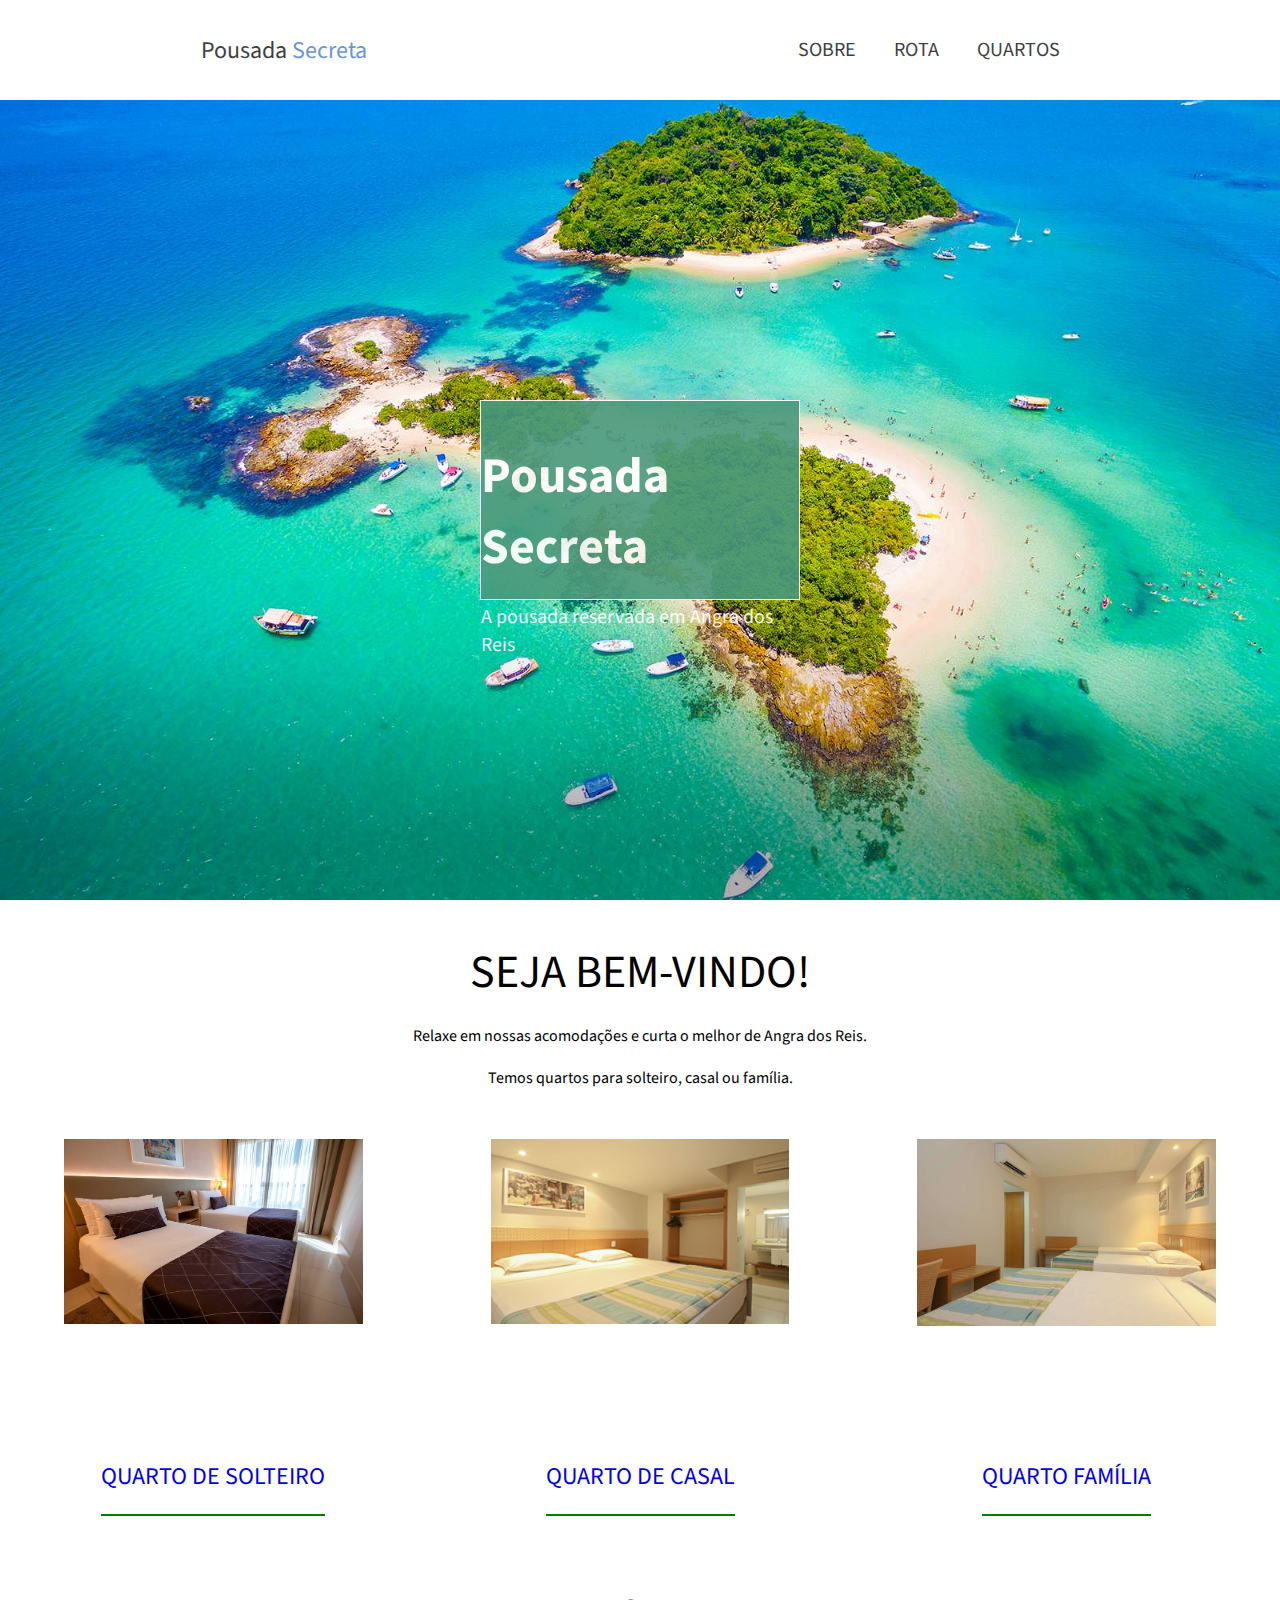
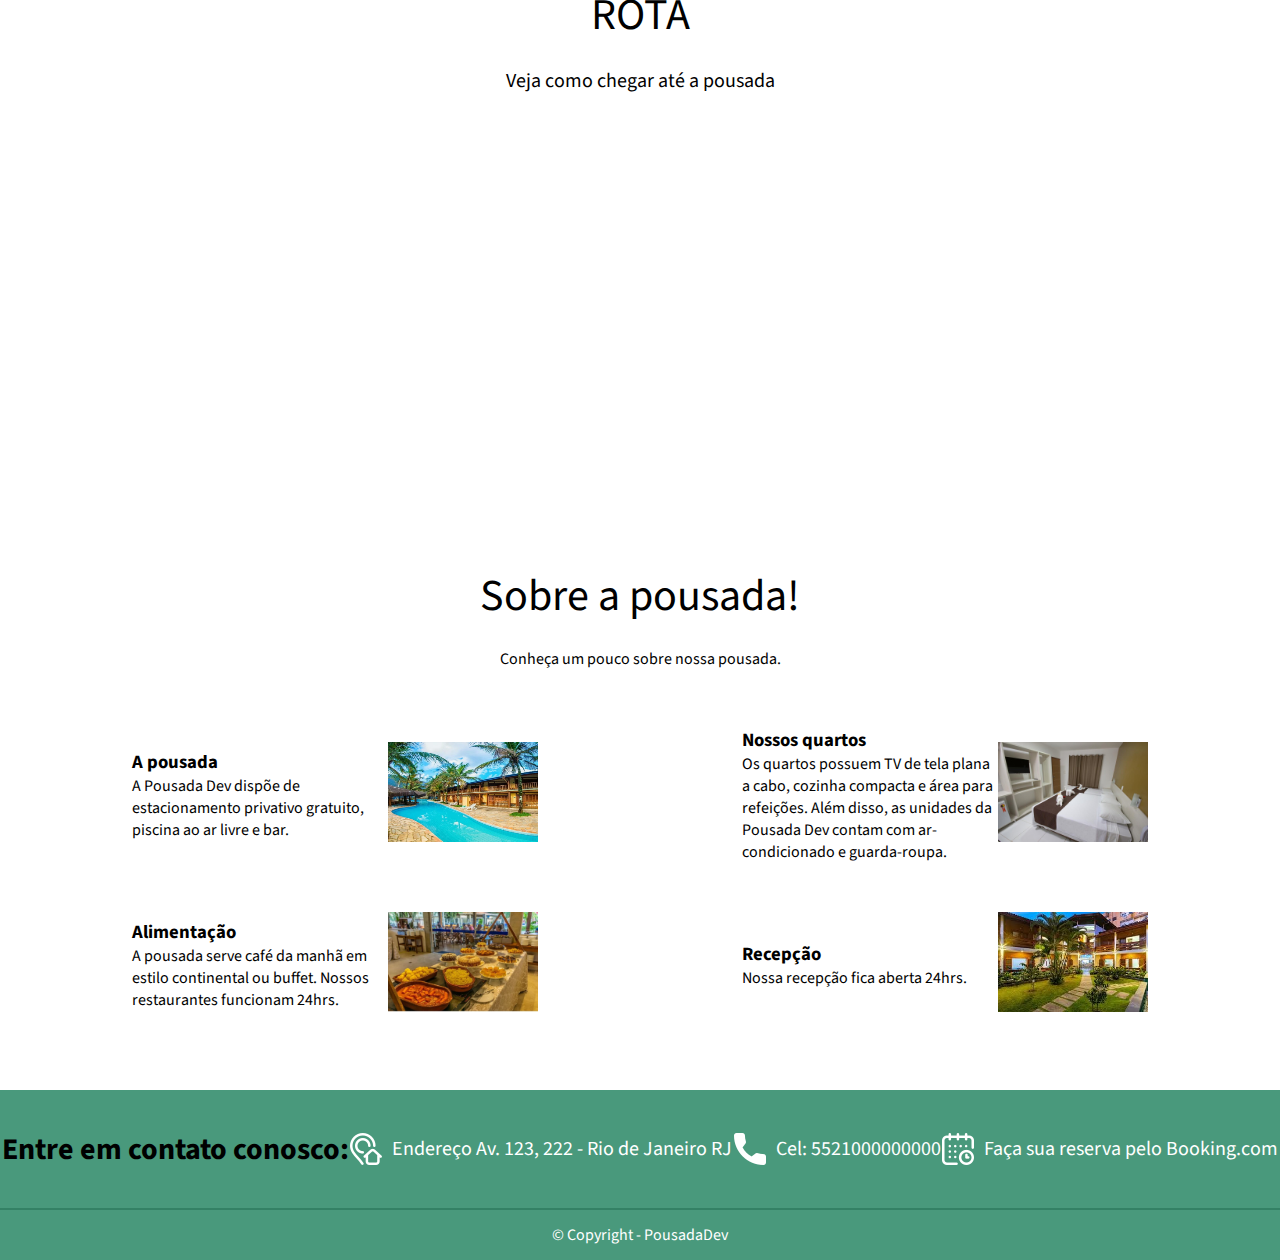
<file: index.html>
<!DOCTYPE html>
<html lang="pt-br">
<head>
    <meta charset="UTF-8">
    <meta http-equiv="X-UA-Compatible" content="IE=edge">
    <meta name="viewport" content="width=device-width, initial-scale=1.0">
    <link href="https://fonts.googleapis.com/css2?family=Source+Sans+Pro:ital,wght@0,200;0,300;0,400;0,600;0,700;0,900;1,200;1,300;1,400;1,600;1,700;1,900&display=swap" rel="stylesheet">
    <link rel="stylesheet" href="estilo-home.css">
    <title>Pousada Secreta - Home</title>
</head>
<body>
    <div class="topo">
        <div class="logo">
            <a href="#home">Pousada <span>Secreta</span></a>
        </div>
        <div id="home" class="links-topo">
            <a href="#sobre">SOBRE</a>
            <a href="#rota">ROTA</a>
            <a href="./quartos.html">QUARTOS</a>
        </div>
    </div>
    <div class="banner">
        <div class="banner-logo">
            <h1>Pousada Secreta</h1>
            <p>A pousada reservada em Angra dos Reis</p>
        </div>
    </div>
    <div class="boas-vindas">
        <div class="boas-vindas-texto">
            <h2>SEJA BEM-VINDO!</h2>
            <p>Relaxe em nossas acomodações e curta o melhor de Angra dos Reis.</p>
            <p>Temos quartos para solteiro, casal ou família.</p>
        </div>
    </div>    
    <div class="imagens-quartos">
        <div class="card-quartos">
            <div class="img-quartos">
                <img src="./imagens/quarto-solteiro1.jpg" alt="quarto-solteiro1">
            </div>
            <div class="texto-card">
                <a href="./quartos.html">QUARTO DE SOLTEIRO</a>
            </div>
        </div>
        <div class="card-quartos">
            <div class="img-quartos">
                <img src="./imagens/quarto-casal1.jpg" alt="quarto-casal1">
            </div>
            <div class="texto-card">
                <a href="./quartos.html">QUARTO DE CASAL</a>
            </div>
        </div>
        <div class="card-quartos">
            <div class="img-quartos">
                <img src="./imagens/quarto-familia1.jpg" alt="quarto-familia1">
             </div>
            <div class="texto-card">
                <a href="./quartos.html">QUARTO FAMÍLIA</a>
            </div>
        </div>
    </div>
    <div id="rota" class="rota">
        <h2>ROTA</h2>
        <p>Veja como chegar até a pousada</p>
        <iframe src="https://www.google.com/maps/embed?pb=!1m14!1m8!1m3!1d14692.471710812997!2d-43.3641911!3d-22.9826906!3m2!1i1024!2i768!4f13.1!3m3!1m2!1s0x0%3A0x539cb07246f0e38d!2sVia%20Parque%20Shopping!5e0!3m2!1spt-BR!2sbr!4v1612707978931!5m2!1spt-BR!2sbr" width="100%" height="350" frameborder="0" style="border: 0" allowfullscreen></iframe>
    </div>  
    <div id="sobre" class="sobre">
        <h2>Sobre a pousada!</h2>
        <p>Conheça um pouco sobre nossa pousada.</p>
    </div>
    <div class="sobre-geral">
        <div class="container">
            <div class="container-info">
                <h3>A pousada</h3>
                <p>A Pousada Dev dispõe de estacionamento privativo gratuito, piscina ao ar livre e bar.</p>
            </div>
            <div class="container-img">
                <img src="./imagens/img1.jpg" alt="img1">
            </div>
        </div>
        <div class="container">
            <div class="container-info">
                <h3>Nossos quartos</h3>
                <p>Os quartos possuem TV de tela plana a cabo, cozinha compacta e área para refeições.
                     Além disso, as unidades da Pousada Dev contam com ar-condicionado e guarda-roupa.</p>
            </div>
            <div class="container-img">
                <img src="./imagens/img2.jpg" alt="img2">
            </div>
        </div><div class="container">
            <div class="container-info">
                <h3>Alimentação</h3>
                <p>A pousada serve café da manhã em estilo continental ou buffet.
                    Nossos restaurantes funcionam 24hrs.</p>
            </div>
            <div class="container-img">
                <img src="./imagens/img3.jpg" alt="img3">
            </div>
        </div>
        <div class="container">
            <div class="container-info">
                <h3>Recepção</h3>
                <p>Nossa recepção fica aberta 24hrs.</p>
            </div>
            <div class="container-img">
                <img src="./imagens/img5.jpg" alt="img5">
            </div>
        </div>
    </div>
    <div class="rodape">
        <h4>Entre em contato conosco:</h4>
        <div class="rodape-contatos">
            <img src="./imagens/icones/endereco.png" alt="icone-endereço">
            <a href="">Endereço Av. 123, 222 - Rio de Janeiro RJ</a>
        </div>
        <div class="rodape-contatos">
            <img src="./imagens/icones/telefone.png" alt="icone-telefone">
            <p>Cel: 5521000000000</p>
        </div>
        <div class="rodape-contatos">
            <img src="./imagens/icones/calendario.png" alt="icone-calendario">
            <a href="">Faça sua reserva pelo Booking.com</a>
        </div>
    </div>    
    <div class="autoria">
        <p>© Copyright - PousadaDev</p>
    </div>
</body>
</html>
</file>
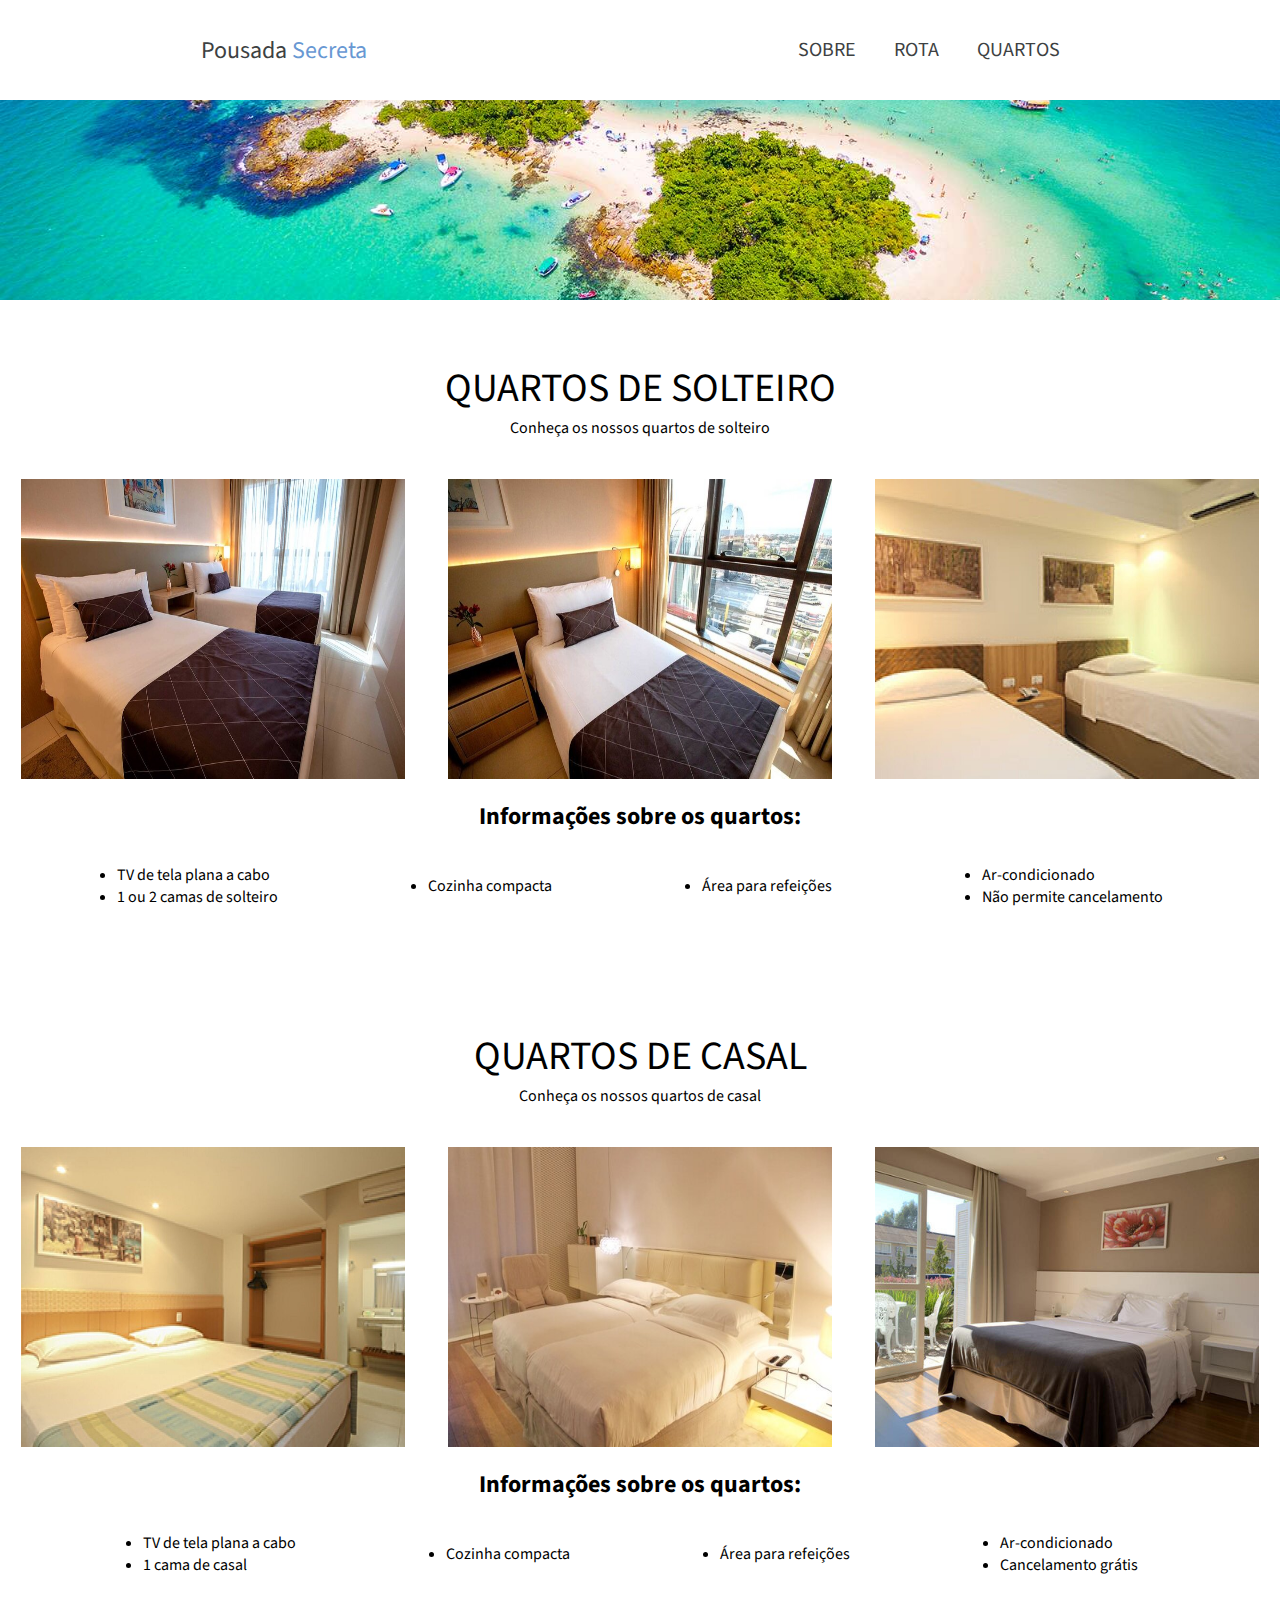
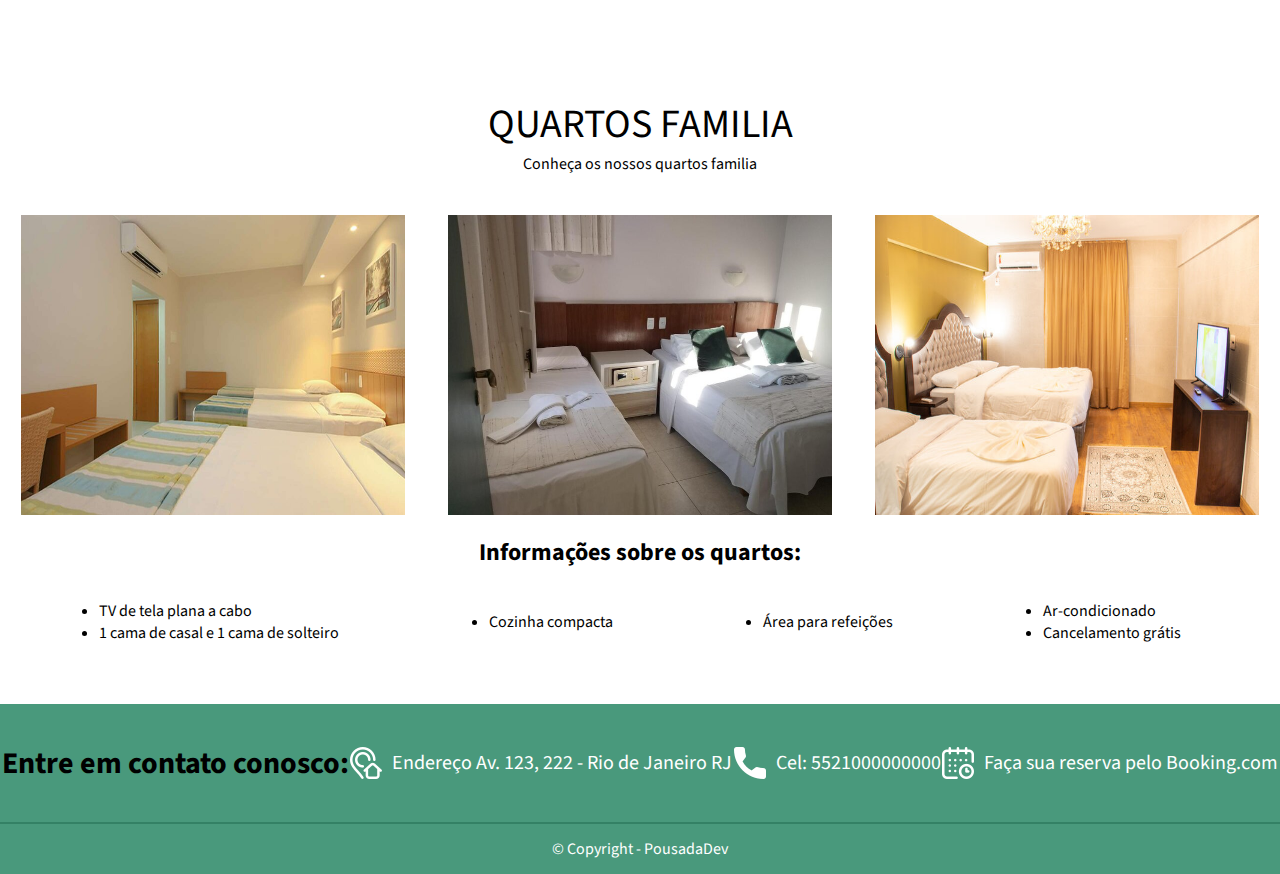
<file: quartos.html>
<!DOCTYPE html>
<html lang="pt-br">
<head>
    <meta charset="UTF-8">
    <meta http-equiv="X-UA-Compatible" content="IE=edge">
    <meta name="viewport" content="width=device-width, initial-scale=1.0">
    <link href="https://fonts.googleapis.com/css2?family=Source+Sans+Pro:ital,wght@0,200;0,300;0,400;0,600;0,700;0,900;1,200;1,300;1,400;1,600;1,700;1,900&display=swap" rel="stylesheet">
    <link rel="stylesheet" href="estilo-quartos.css">
    <title>Pousada Secreta - Quartos</title>
</head>
<body>
    <div class="topo">
        <div class="logo">
            <a href="./index.html">Pousada <span>Secreta</span></a>
        </div>
        <div class="links-topo">
            <a href="#sobre">SOBRE</a>
            <a href="#rota">ROTA</a>
            <a href="#quartos">QUARTOS</a>
        </div>
    </div>
    <div class="banner"></div>
    <div class="sobre-quartos-solteiro">
        <div class="quartos-solteiro">
            <h1>QUARTOS DE SOLTEIRO</h1>
            <p>Conheça os nossos quartos de solteiro</p>
        </div>
        <div class="img-quartos-solteiro">
            <img src="./imagens/quarto-solteiro1.jpg" alt="quarto-solteiro1">
            <img src="./imagens/quarto-solteiro2.jpg" alt="quarto-solteiro2">
            <img src="./imagens/quarto-solteiro3.jpg" alt="quarto-solteiro3">
        </div>
    
        <div class="info-quartos-solteiro">
            <h2>Informações sobre os quartos:</h2>
            <div class="lista-info">
                <ul>
                    <li>TV de tela plana a cabo</li>
                    <li>1 ou 2 camas de solteiro</li>
                </ul>
                <ul>
                    <li>Cozinha compacta</li>
                </ul>
                <ul>
                    <li>Área para refeições</li>
                </ul>
                <ul>
                    <li>Ar-condicionado</li>
                    <li>Não permite cancelamento</li>
                </ul>
            </div>
        </div>
    </div>

    <div class="sobre-quartos-casal">
        <div class="quartos-casal">
            <h1>QUARTOS DE CASAL</h1>
            <p>Conheça os nossos quartos de casal</p>
        </div>
        <div class="img-quartos-casal">
            <img src="./imagens/quarto-casal1.jpg" alt="quarto-casal1">
            <img src="./imagens/quarto-casal2.jpg" alt="quarto-casal2">
            <img src="./imagens/quarto-casal3.jpg" alt="quarto-casal3">
        </div>
        <div class="info-quartos-casal">
            <h2>Informações sobre os quartos:</h2>
            <div class="lista-info">
                <ul>
                    <li>TV de tela plana a cabo</li>
                    <li>1 cama de casal</li>
                </ul>
                <ul>
                    <li>Cozinha compacta</li>
                </ul>
                <ul>
                    <li>Área para refeições</li>
                </ul>
                <ul>
                    <li>Ar-condicionado</li>
                    <li>Cancelamento grátis</li>
                </ul>
            </div>
        </div>
    </div>

    <div class="sobre-quartos-familia">
        <div class="quartos-familia">
            <h1>QUARTOS FAMILIA</h1>
            <p>Conheça os nossos quartos familia</p>
        </div>
        <div class="img-quartos-familia">
            <img src="./imagens/quarto-familia1.jpg" alt="quarto-familia1">
            <img src="./imagens/quarto-familia2.jpg" alt="quarto-familia2">
            <img src="./imagens/quarto-familia3.jpg" alt="quarto-familia3">
        </div>
        <div class="info-quartos-familia">
            <h2>Informações sobre os quartos:</h2>
            <div class="lista-info">
                <ul>
                    <li>TV de tela plana a cabo</li>
                    <li>1 cama de casal e 1 cama de solteiro</li>
                </ul>
                <ul>
                    <li>Cozinha compacta</li>
                </ul>
                <ul>
                    <li>Área para refeições</li>
                </ul>
                <ul>
                    <li>Ar-condicionado</li>
                    <li>Cancelamento grátis</li>
                </ul>
            </div>
        </div>
    </div>
    <div class="rodape">
        <h4>Entre em contato conosco:</h4>
        <div class="rodape-contatos">
            <img src="./imagens/icones/endereco.png" alt="icone-endereço">
            <a href="">Endereço Av. 123, 222 - Rio de Janeiro RJ</a>
        </div>
        <div class="rodape-contatos">
            <img src="./imagens/icones/telefone.png" alt="icone-telefone">
            <p>Cel: 5521000000000</p>
        </div>
        <div class="rodape-contatos">
            <img src="./imagens/icones/calendario.png" alt="icone-calendario">
            <a href="">Faça sua reserva pelo Booking.com</a>
        </div>
    </div>    
    <div class="autoria">
        <p>© Copyright - PousadaDev</p>
    </div>
</body>
</html>
</file>
<file: estilo-home.css>
* {
    margin: 0;
    padding: 0;
    box-sizing: border-box;
    max-width: 2000px;
    font-family: 'Source Sans Pro', sans-serif;
}

/* ---------------------INICIO SEÇÃO TOPO --------------------*/
.topo {
    display: flex;
    flex-direction: row;
    width: 100%;
    justify-content: space-around;
    align-items: center;
    gap: 30px;
    height: 100px;
    padding: 10px;
}

.logo a {
    font-size: 24px;
}

.logo span {
    color: #6898d3;
}

.topo a {
    color: #3d4142;
}

a {
    text-decoration: none;
}

.links-topo {
    display: flex;
    justify-content: space-around;
    width:  300px;
}

.links-topo a{
    font-size: 20px;
}
/* FIM SEÇÃO TOPO*/

/* ---------------------INICIO SEÇÃO BANNER --------------------*/
.banner {
    background-image: url(./imagens/img-fundo.jpg);
    background-repeat: no-repeat;
    background-size: cover;
    max-width: 1903px;
    width: 100%;
    height: 800px;
    display: flex;
    align-items: center;
    justify-content: center;
}

.banner-logo {
    width: 25%;
    height: 200px;
    background-color: #49997c;
    display: flex;
    flex-direction: column;
    align-items: center;
    justify-items: center;
    border: 1px solid #fff;
    opacity: 90%;
    gap: 20px;
}

.banner-logo h1 {
    font-size: 50px;
    padding-top: 40px;
}

.banner-logo p {
    font-size: 20px;
}

.banner-logo h1, .banner-logo p {
    color: #fff;
}
/* FIM SEÇÃO BANNER*/

/* ---------------------INICIO SEÇÃO BOAS VINDAS --------------------*/
.boas-vindas {
    display: flex;
    justify-content: center;
    align-items: center;
    flex-wrap: wrap;
    gap: 30px;
}

.boas-vindas h2, .boas-vindas p {
    text-align: center;
    padding: 10px;
}

.boas-vindas h2 {
    font-size: 46px;
    font-weight: normal;
    padding-top: 40px;
}

.boas-vindas p {
    font-size: 16px;
}
/* FIM SEÇÃO BOAS VINDAS*/

/* ---------------------INICIO SEÇÃO IMAGENS QUARTOS --------------------*/
.imagens-quartos {
    width: 100%;
    display: flex;
    align-items: center;
    padding-top: 40px;
}

.card-quartos {
    display: flex;
    flex-direction: column;
    align-items: center;
    justify-content: space-around;
    gap: 20px;
}

.img-quartos {
    width: 70%;
    height: 300px;
    padding: 0px;
}

.img-quartos img {
    width: 100%;
}

.texto-card a {
    font-size: 24px;
    padding-bottom: 20px;
    border-bottom: 2px solid green;
}
/* FIM SEÇÃO IMAGENS QUARTOS*/

/* ---------------------INICIO SEÇÃO ROTA --------------------*/
.rota {
    display: flex;
    flex-direction: column;
    align-items: center;
    margin: 90px 0;
}

.rota h2 {
    font-size: 44px;
    font-weight: normal;
    padding-bottom: 20px;
}

.rota p {
    font-size: 20px;
    margin-bottom: 30px;
}
/* FIM SEÇÃO ROTA*/

/* ---------------------INICIO SEÇÃO SOBRE --------------------*/
.sobre {
    display: flex;
    flex-direction: column;
    align-items: center;
    justify-content: center;
    margin: 50px;
}

.sobre h2 {
    font-size: 44px;
    font-weight: normal;
    padding-bottom: 20px;
}
/* FIM SEÇÃO SOBRE*/

/* ---------------------INICIO SEÇÃO SOBRE-GERAL --------------------*/

.sobre-geral {
    display: flex;
    width: 100%;
    justify-content: space-evenly;
    flex-wrap: wrap;
    gap: 20px;
    margin-bottom: 50px;
}

.container {
    display: flex;
    flex-direction: row;
    align-items: center;
    justify-content: center;
    width: 40%;
    height: 150px;
}

.container-info {
    width: 50%;
    display: flex;
    flex-direction: column;
    align-items: flex-start;
    justify-content: space-around;
}

.container-img img{
    width: 150px;
    height: 100px;
}
/* FIM SEÇÃO SOBRE-GERAL */

/* ---------------------INICIO SEÇÃO RODAPE -------------------- */

.rodape {
    display: flex;
    align-items: center;
    justify-content: space-evenly;
    height: 120px;
    background-color: #49997c;
    border-bottom: 2px solid #348165;
}

.rodape h4 {
    font-size: 30px;
}

.rodape-contatos {
    display: flex;
    align-items: center;
    justify-content: center;
    gap: 10px;
}

.rodape a, .rodape p {
    font-size: 20px;
    color: #fff;
}

.autoria {
    background-color: #49997c;
    height: 50px;
    display: flex;
    align-items: center;
    justify-content: center;
}

.autoria p {
    font-size: 16px;
    color: #fff;
}
/* FIM SEÇÃO RODAPE */
</file>
<file: estilo-quartos.css>
* {
    margin: 0;
    padding: 0;
    box-sizing: border-box;
    max-width: 2000px;
    font-family: 'Source Sans Pro', sans-serif;
}

/* ---------------------INICIO SEÇÃO TOPO --------------------*/
.topo {
    display: flex;
    flex-direction: row;
    width: 100%;
    justify-content: space-around;
    align-items: center;
    gap: 30px;
    height: 100px;
    padding: 10px;
}

.logo a {
    font-size: 24px;
}

.logo span {
    color: #6898d3;
}

.topo a {
    color: #3d4142;
}

a {
    text-decoration: none;
}

.links-topo {
    display: flex;
    justify-content: space-around;
    width:  300px;
}

.links-topo a{
    font-size: 20px;
}

/* FIM SEÇÃO TOPO*/

/* ---------------------INICIO SEÇÃO BANNER --------------------*/
.banner {
    height: 200px;
    background-image: url(./imagens/img-fundo.jpg);
    background-repeat: no-repeat;
    background-size: cover;
    background-position-y: center;
}
/* FIM SEÇÃO BANNER*/

/* ---------------------INICIO SEÇÃO SOBRE QUARTOS SOLTEIRO --------------------*/
.sobre-quartos-solteiro {
    width: 100%;
    display: flex;
    flex-direction: column;
    align-items: center;
    justify-content: space-around;
    flex-wrap: wrap;
    gap: 20px;
}

.sobre-quartos-solteiro, .sobre-quartos-casal, .sobre-quartos-familia {
    margin-bottom: 60px;
}

.sobre-quartos-solteiro img {
    max-width: 30%;
    height: 300px;
}

.img-quartos-solteiro {
    display: flex;
    align-items: center;
    justify-content: space-around;
    flex-wrap: wrap;
}

.quartos-solteiro {
    display: flex;
    flex-direction: column;
    align-items: center;
    padding: 20px;
}

.quartos-solteiro h1{
    font-size: 40px;
    font-weight: normal;
    margin-top: 40px;
}

.info-quartos-solteiro {
    display: flex;
    align-items: center;
    flex-direction: column;
    justify-content: space-around;
    gap: 30px;
}

.lista-info {
    display: flex;
    align-items: center;
    justify-content: space-around;
    gap: 150px;
}
/* FIM SEÇÃO SOBRE QUARTOS SOLTEIRO*/

/* ---------------------INICIO SEÇÃO SOBRE QUARTOS CASAL --------------------*/
.sobre-quartos-casal {
    width: 100%;
    display: flex;
    flex-direction: column;
    align-items: center;
    justify-content: space-around;
    flex-wrap: wrap;
    gap: 20px;
}

.sobre-quartos-casal img {
    max-width: 30%;
    height: 300px;
}

.img-quartos-casal {
    display: flex;
    align-items: center;
    justify-content: space-around;
    flex-wrap: wrap;
}

.quartos-casal {
    display: flex;
    flex-direction: column;
    align-items: center;
    padding: 20px;
}

.quartos-casal h1{
    font-size: 40px;
    font-weight: normal;
    margin-top: 40px;
}

.info-quartos-casal {
    display: flex;
    align-items: center;
    flex-direction: column;
    justify-content: space-around;
    gap: 30px;
}
/* FIM SEÇÃO SOBRE QUARTOS CASAL*/

/* ---------------------INICIO SEÇÃO SOBRE QUARTOS FAMILIA --------------------*/
.sobre-quartos-familia {
    width: 100%;
    display: flex;
    flex-direction: column;
    align-items: center;
    justify-content: space-around;
    flex-wrap: wrap;
    gap: 20px;
}

.sobre-quartos-familia img {
    max-width: 30%;
    height: 300px;
}

.img-quartos-familia {
    display: flex;
    align-items: center;
    justify-content: space-around;
    flex-wrap: wrap;
}

.quartos-familia {
    display: flex;
    flex-direction: column;
    align-items: center;
    padding: 20px;
}

.quartos-familia h1{
    font-size: 40px;
    font-weight: normal;
    margin-top: 40px;
}

.info-quartos-familia {
    display: flex;
    align-items: center;
    flex-direction: column;
    justify-content: space-around;
    gap: 30px;
}

/* FIM SEÇÃO SOBRE QUARTOS FAMILIA*/

/* ---------------------INICIO SEÇÃO RODAPE -------------------- */
.rodape {
    display: flex;
    align-items: center;
    justify-content: space-evenly;
    height: 120px;
    background-color: #49997c;
    border-bottom: 2px solid #348165;
}

.rodape h4 {
    font-size: 30px;
}

.rodape-contatos {
    display: flex;
    align-items: center;
    justify-content: center;
    gap: 10px;
}

.rodape a, .rodape p {
    font-size: 20px;
    color: #fff;
}

.autoria {
    background-color: #49997c;
    height: 50px;
    display: flex;
    align-items: center;
    justify-content: center;
}

.autoria p {
    font-size: 16px;
    color: #fff;
}

/* FIM SEÇÃO RODAPE */
</file>
